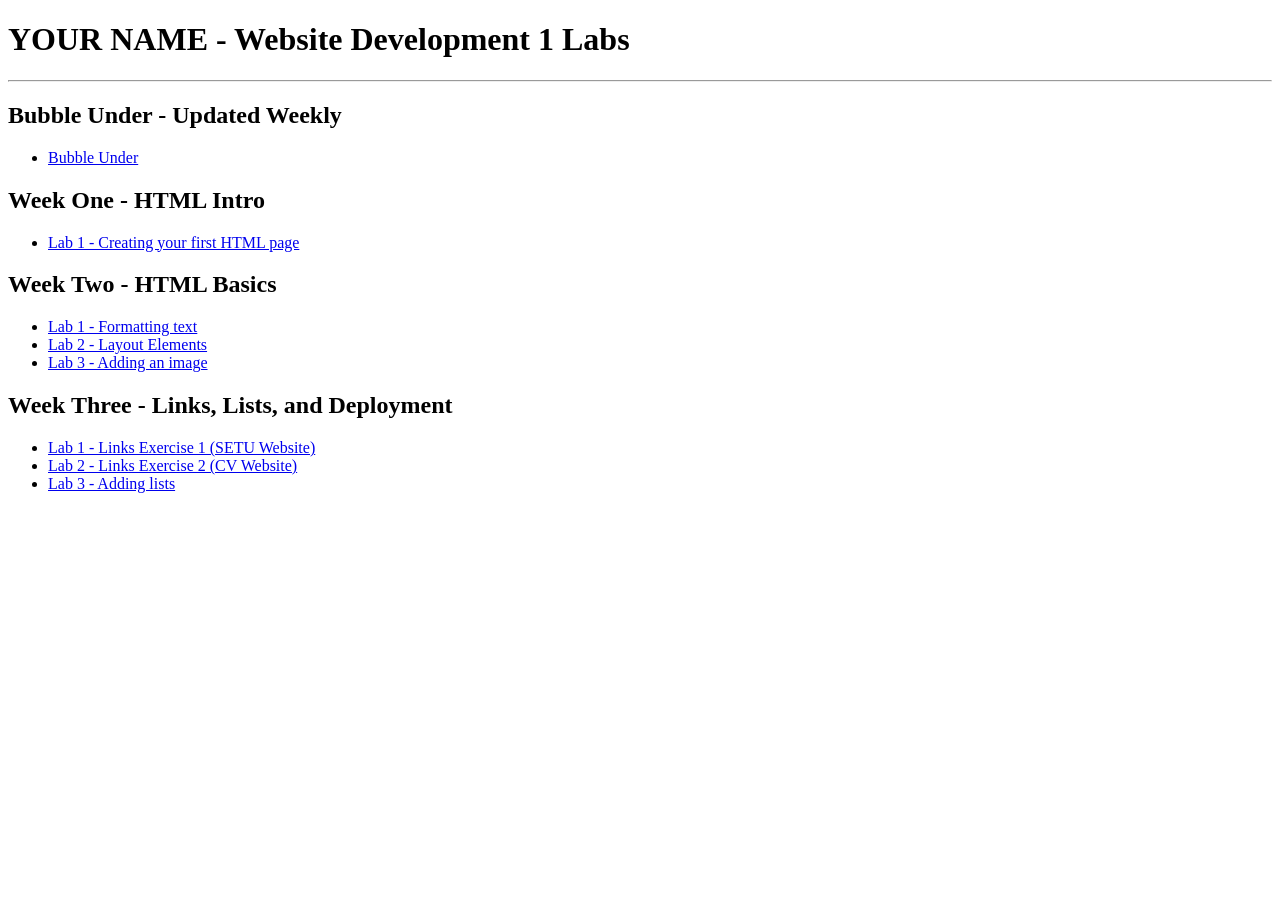
<file: index.html>
<!DOCTYPE html>
<html lang="en">

<head>
    <meta charset="UTF-8">
    <title>YOUR NAME - Website Development 1 Labs</title>
</head>

<body>
    <h1>YOUR NAME - Website Development 1 Labs</h1>

    <hr>

    <h2> Bubble Under - Updated Weekly</h2>
    <ul>
        <li>
            <a href="BubbleUnder/index.html" target = "_blank">Bubble Under</a>
        </li>
    </ul>

</body>

</html>
    <h2> Week One - HTML Intro</h2>
    <ul>
        <li>
            <a href="week01/index.html" target = "_blank">Lab 1 - Creating your first HTML page</a>
        </li>
    </ul>
        <h2> Week Two - HTML Basics</h2>
    <ul>
        <li>
            <a href="week02/lab01/index.html" target = "_blank">Lab 1 - Formatting text</a>
        </li>
        <li>
            <a href="week02/lab02/index.html" target = "_blank">Lab 2 - Layout Elements</a>
        </li>
        <li>
            <a href="week02/lab03/index.html" target = "_blank">Lab 3 - Adding an image</a>
        </li>
    </ul>
    <h2> Week Three - Links, Lists, and Deployment</h2>
    <ul>
        <li>
            <a href="week03/lab01/index.html" target = "_blank">Lab 1 - Links Exercise 1 (SETU Website)</a>
        </li>
        <li>
            <a href="week03/lab02/index.html" target = "_blank">Lab 2 - Links Exercise 2 (CV Website)</a>
        </li>
        <li>
            <a href="week03/lab03/index.html" target = "_blank">Lab 3 - Adding lists</a>
        </li>

    </ul>
</file>
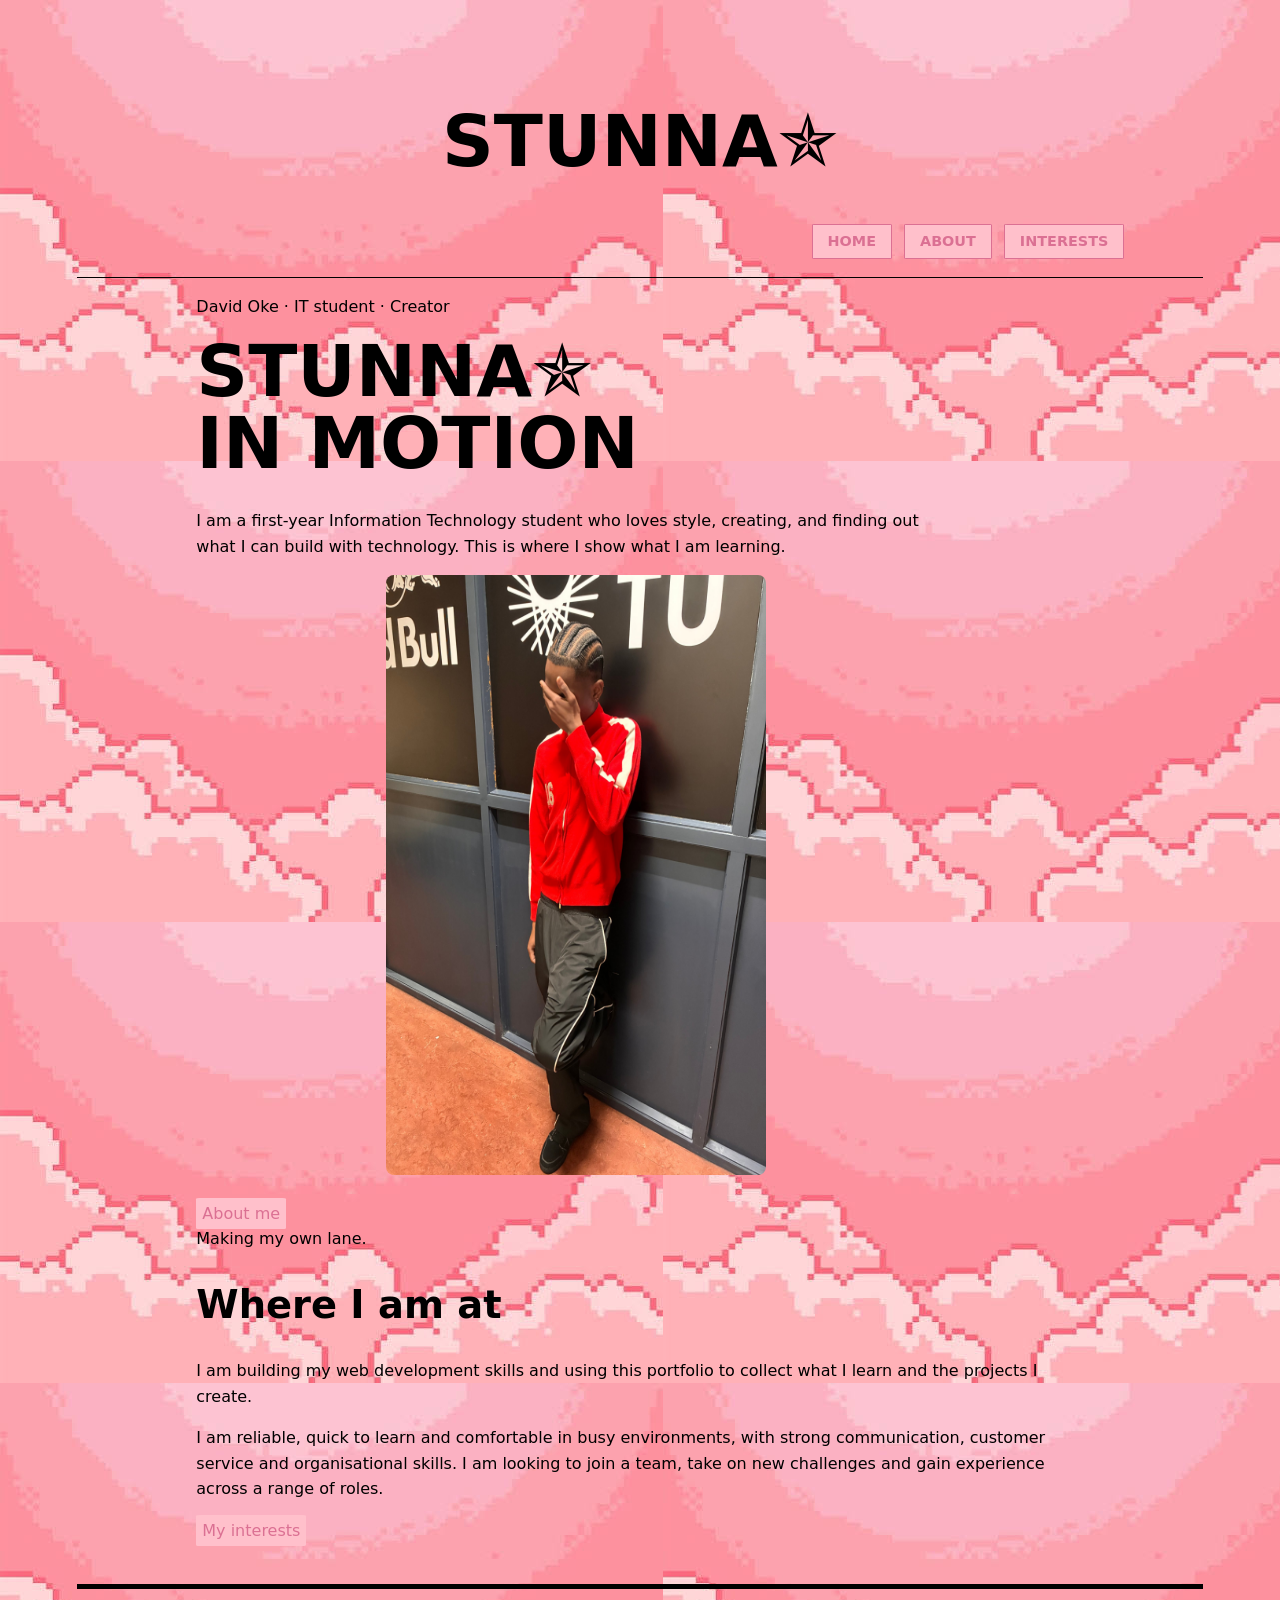
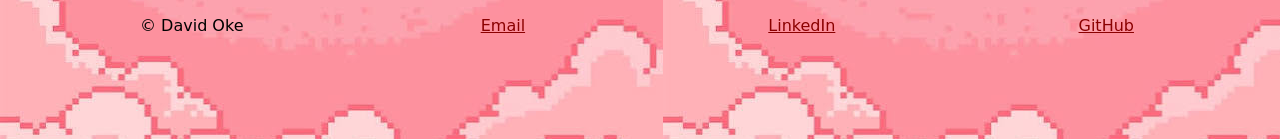
<file: assignment01/index.html>
<!DOCTYPE html>
<html lang="en">
<head>
<meta charset="UTF-8">
<meta name="viewport" content="width=device-width, initial-scale=1.0">
<title>STUNNA✯</title>
<link rel="stylesheet" href="stylesheet.css">
</head>

<body class="home">
<header>
     <h1>STUNNA✯</h1>
</header>
       <nav>
        <a href="index.html">HOME</a>
        <a href="about.html">ABOUT</a>
        <a href="interests.html">INTERESTS</a>
        </nav>
    
<main>
<section id="intro">
<p class="info">David Oke · IT student · Creator</p>
<h1>STUNNA✯<br>IN MOTION</h1>
<p>I am a first-year Information Technology student who loves style, creating, and finding out what I can build with technology. This is where I show what I am learning.</p>
<img alt="David Oke" src="img1_0.jpeg" width="450" height="600" class="ore"><br>
<a class="button" href="about.html">About me</a>
</section>


<div class="band"><div class="wrap">
    <p>Making my own lane.</p></div></div>
<section class="wrap">
<h2>Where I am at</h2>
<p>I am building my web development skills and using this portfolio to collect what I learn and the projects I create.</p>
<p>I am reliable, quick to learn and comfortable in busy environments, with strong communication, customer service and organisational skills. I am looking to join a team, take on new challenges and gain experience across a range of roles.</p>
<a class="button" href="interests.html">My interests</a>
</section>
</main>


<footer>
    <div class="wrap">
      <span>© David Oke</span>
    <a href="mailto:20117622@setu.ie">Email</a>
<a href="https://linkedin.com/in/davidoke7" target="_blank" rel="noopener">LinkedIn</a>
<a href="https://github.com/Davidoke14" target="_blank" rel="noopener">GitHub</a>
    </div>
</footer>

</body>
</html>
</file>
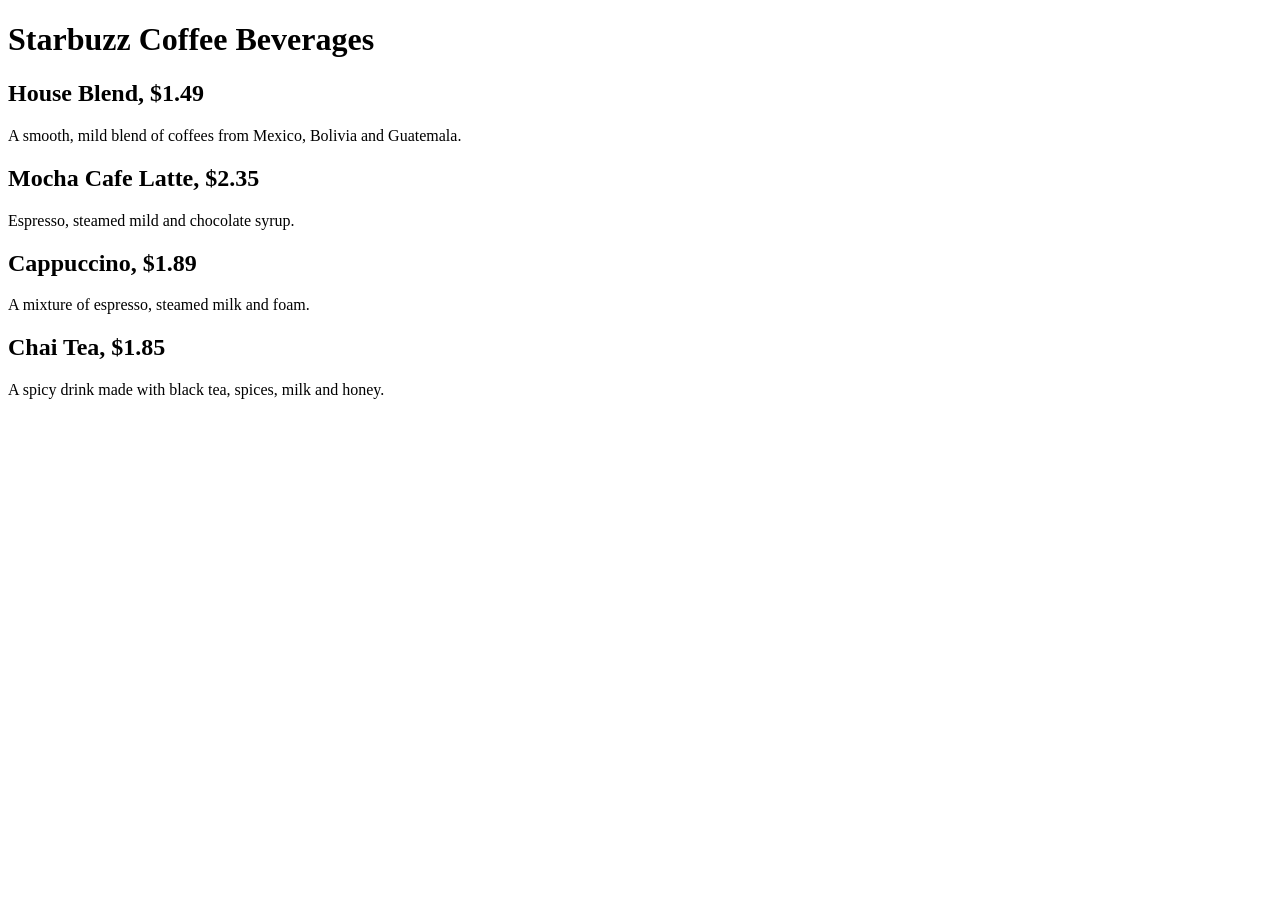
<file: week01/index.html>
<!DOCTYPE html>
<html>
    <head>
        <title>Starbuzz COFFEE</title>
    </head>
  
<BODY>
<h1>Starbuzz Coffee Beverages</h1>

<h2>House Blend, $1.49</h2>
<p>A smooth, mild blend of coffees from Mexico, Bolivia and Guatemala.</p>

<h2>Mocha Cafe Latte, $2.35</h2>
<p>Espresso, steamed mild and chocolate syrup.</p>

<h2>Cappuccino, $1.89</h2>
<p>A mixture of espresso, steamed milk and foam.</p>

<h2>Chai Tea, $1.85</h2>
<p>A spicy drink made with black tea, spices, milk and honey.</p>
</file>
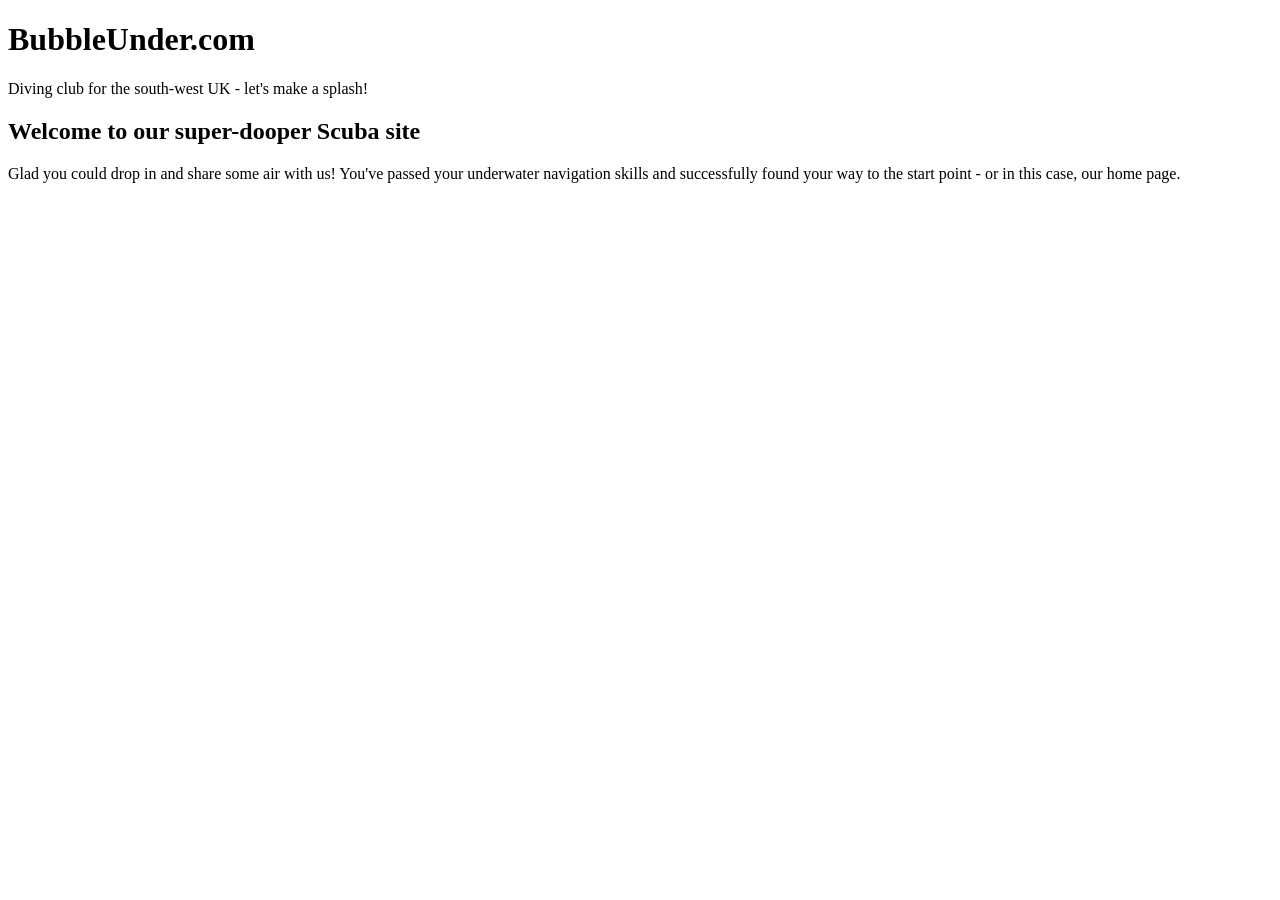
<file: BubbleUnder/BubbleUnder/index.html>
<!DOCTYPE html>
<html lang="en">
<head>
  <meta charset="UTF-8">
  <title>Bubble Under - The diving club for the south-west UK</title>
</head>

<body>

<h1>BubbleUnder.com</h1>
<p>Diving club for the south-west UK - let's make a splash!
</p>
<h2>Welcome to our super-dooper Scuba site</h2>
<p>Glad you could drop in and share some air with us! You've passed
your underwater navigation skills and successfully found your way to
the start point - or in this case, our home page.</p>

</body>
</html>
</file>
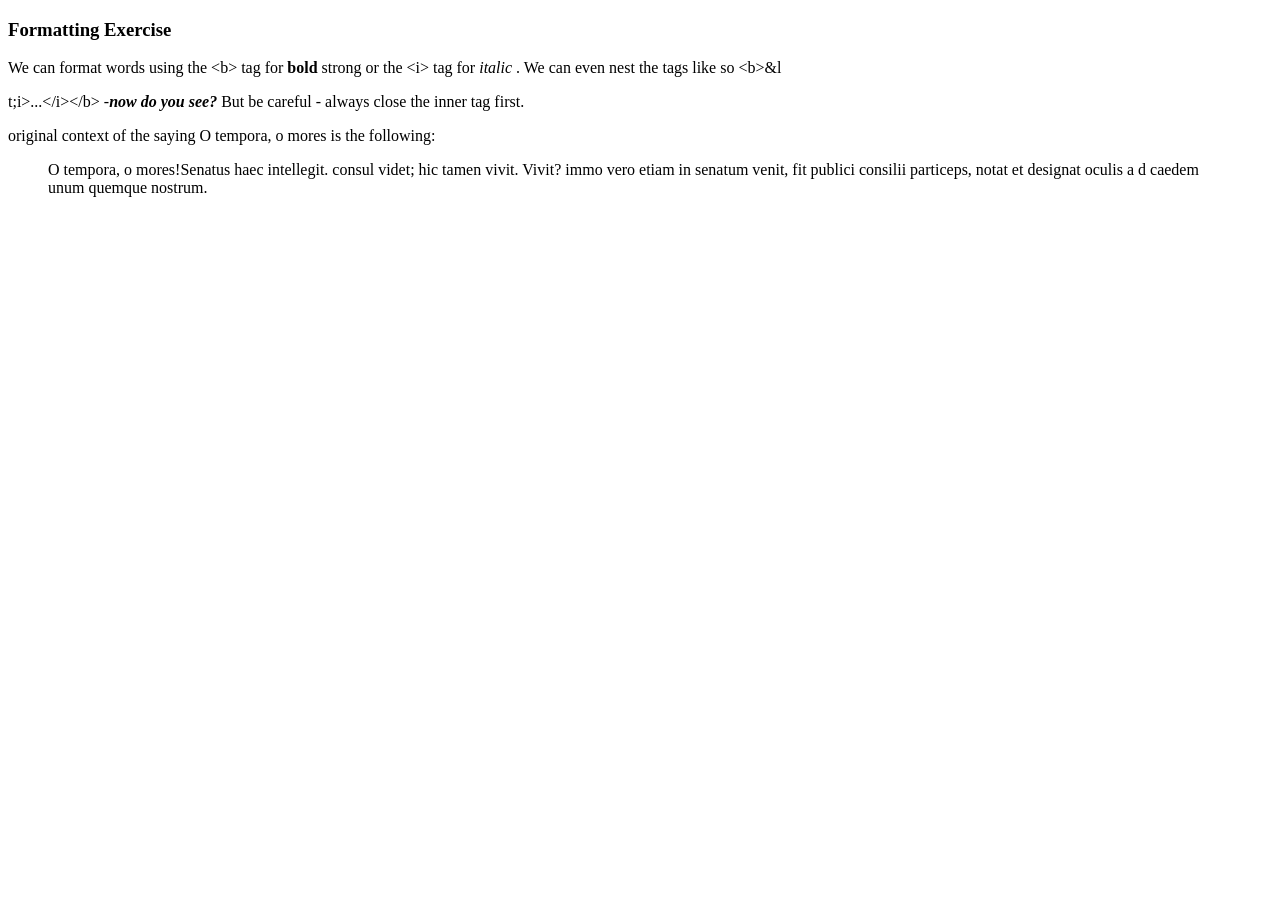
<file: week02/lab01/index.html>
<!DOCTYPE html>
<html lang="en">
  <head>
    <meta charset="UTF-8">
    <title>Exercise One - Formatting Text</title>
  </head>
  <body>
  
    <h3>Formatting Exercise</h3>

    <p>We can format words using the &lt;b&gt; tag for <strong> bold </strong>strong or the &lt;i&gt; tag for <em> italic </em>. We can even nest the tags like so &lt;b&gt;&l</p>t;i&gt;...&lt;/i&gt;&lt;/b&gt;
     -<strong><em>now do you see?</strong> </em>But be careful - always close the inner tag first.</p>

    <p>original context of the saying O tempora, o mores is the following:</strong></p>

   <blockquote> O tempora, o mores!Senatus haec intellegit. consul videt; hic tamen vivit. Vivit? immo vero etiam in senatum venit, fit publici consilii particeps, notat et designat oculis a
    d caedem unum quemque nostrum.</blockquoote>
    
  </body>
</html>
</file>
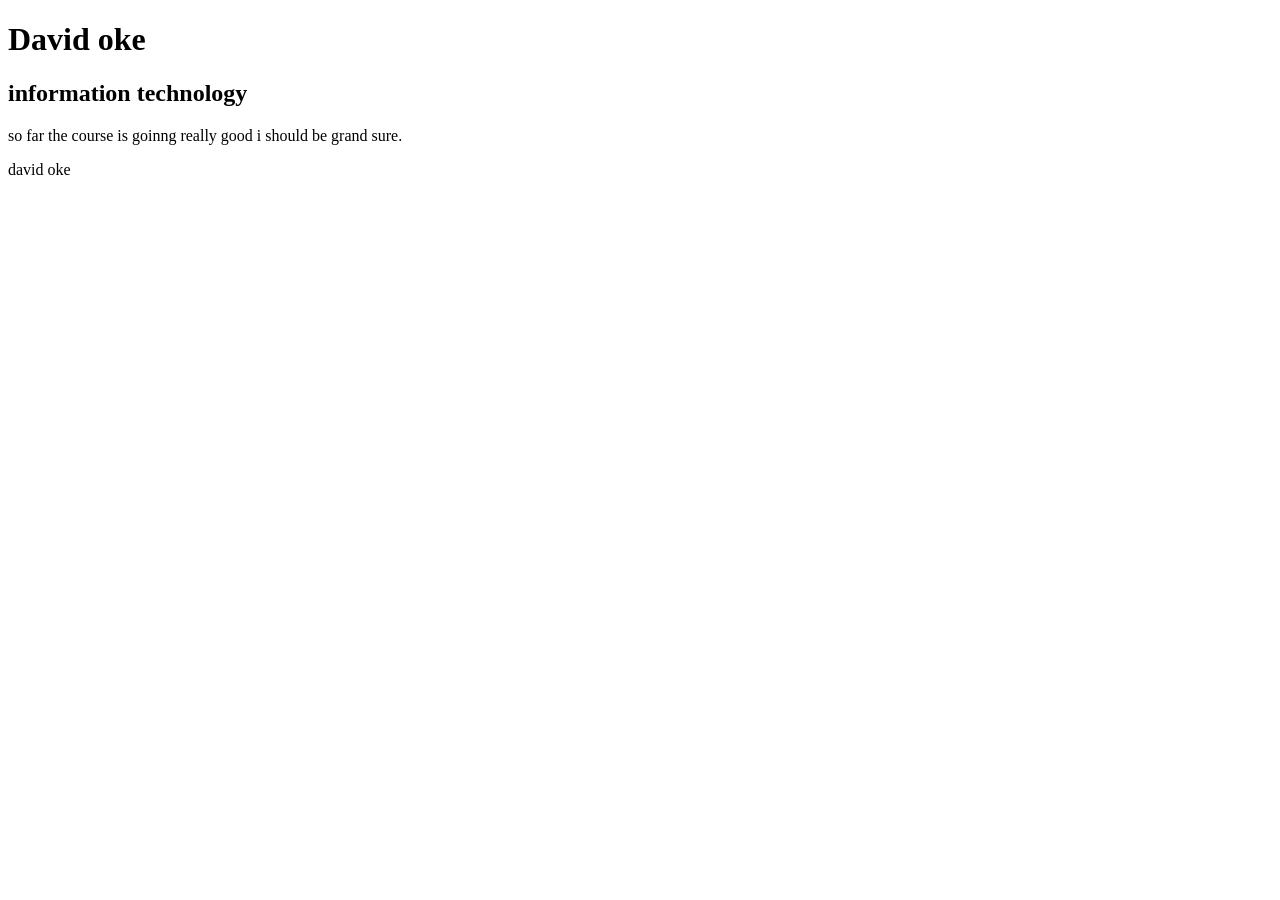
<file: week02/lab02/index.html>
<!DOCTYPE html>
<html lang="en">
<head>
  <meta charset="UTF-8">
  <title>Exercise Two - Layout</title>
</head>
<body>
     <h1>David oke</h1>
     <h2>information technology</h2>
     <p> so far the course is goinng really good i should be grand sure.</p>
     <p> david oke </p>
     
</body>
</html>
</file>
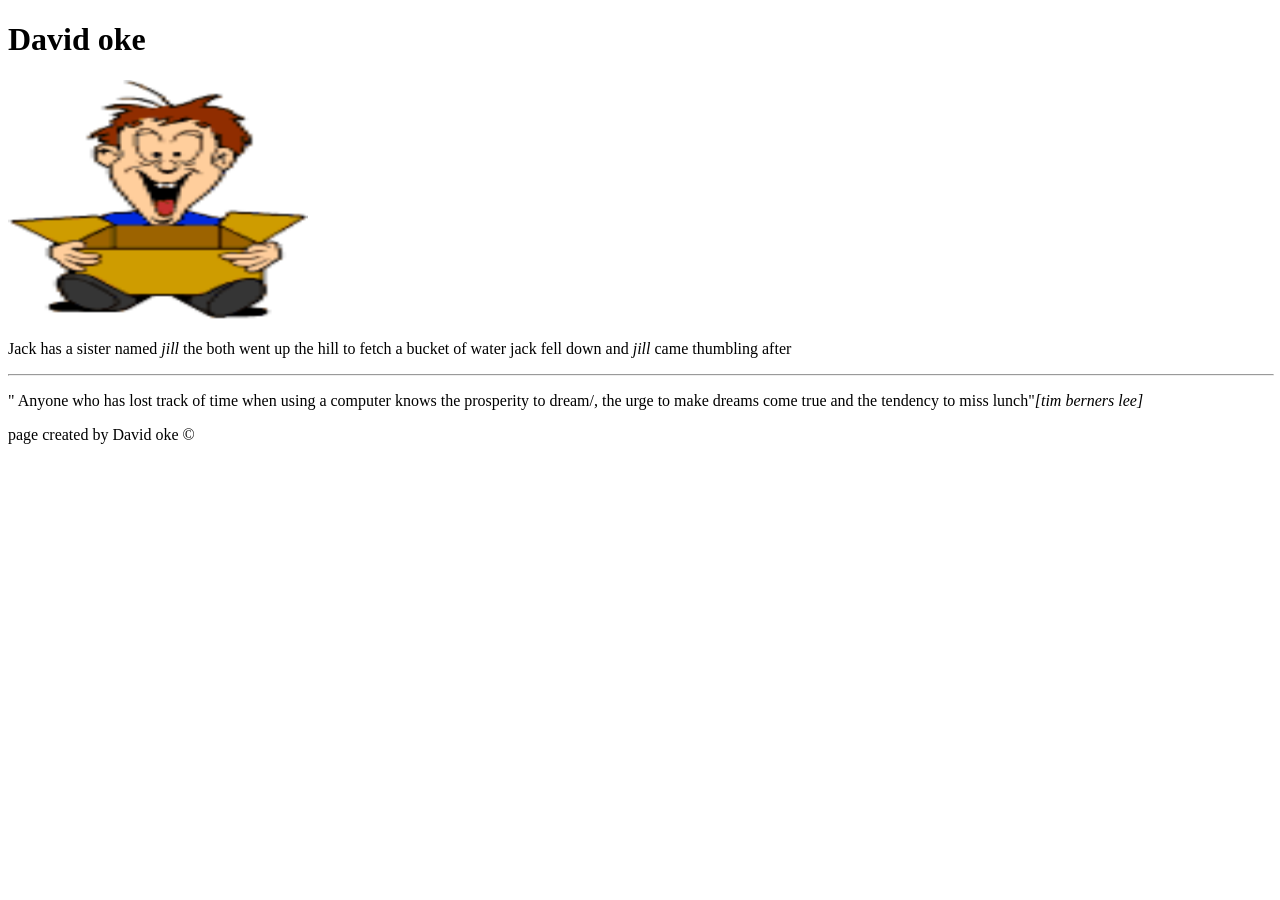
<file: week02/lab03/index.html>
<!DOCTYPE html>
<html lang="en">
<head>
  <meta charset="UTF-8">
  <title>Exercise Three - Image</title>
</head>
<body>
    <h1>David oke</h1>
    <img src=" IMAGES/jack.gif" alt="jacks image" width="300" height="240"> 
    <P> Jack has a sister named <em> jill </em> the both went up the hill to fetch a bucket of water jack fell down and <em>jill</em> came thumbling after</P>


    <hr width="100%" size="2">

    <p>" Anyone who has lost track of time when using a computer knows the prosperity to dream/, the urge to make dreams come true and the tendency to miss lunch"<em>[tim berners lee]</em></p>
    <p>page created by David oke &copy;</p> 




</body>
</html>
</file>
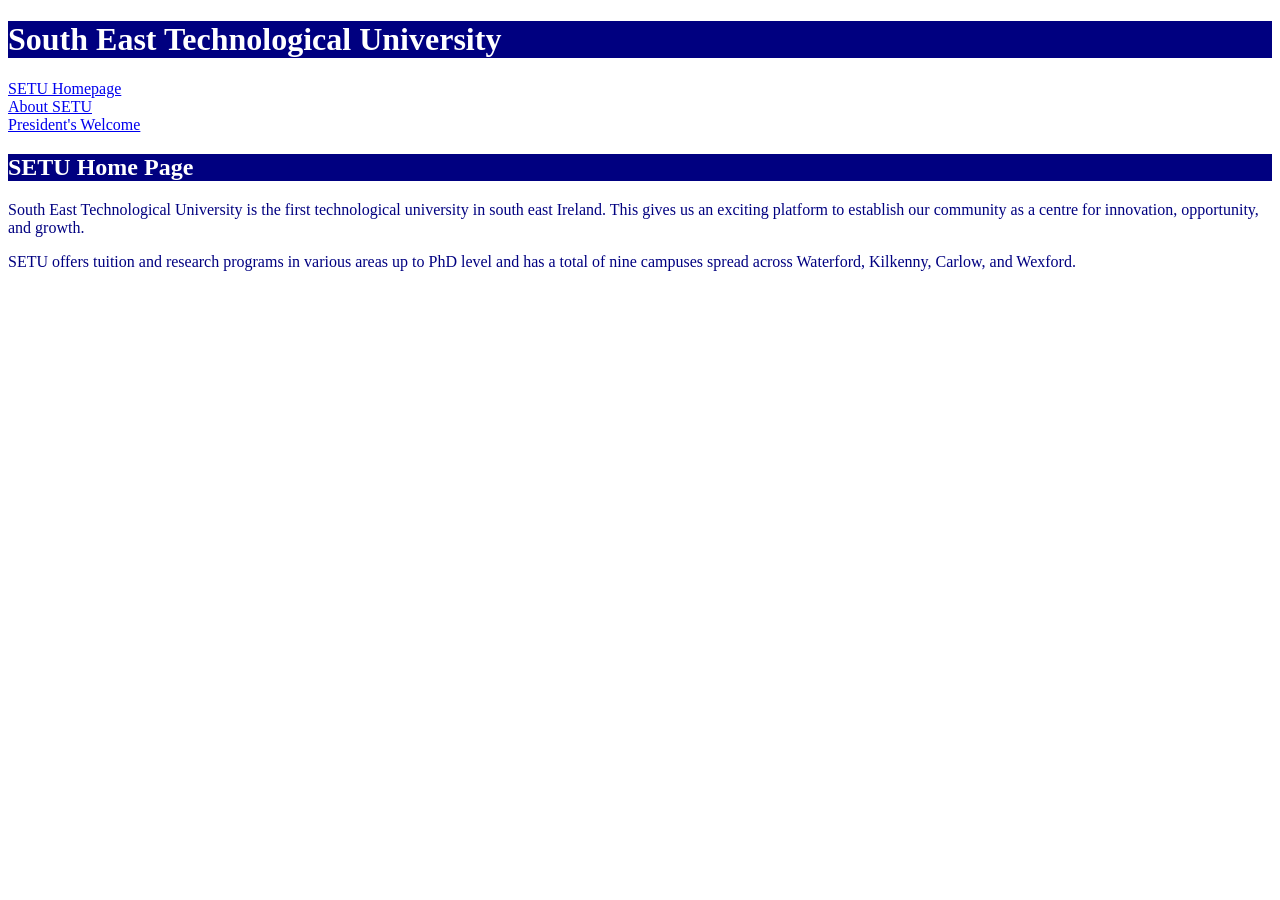
<file: week04/lab01/index.html>
<!DOCTYPE html>
<html lang="en">

<head>
   <meta charset="UTF-8">
   <title>SETU Home Page</title>
</head>
<link rel="stylesheet" href = "css/style.css">


<body>
   <header>
      <h1>South East Technological University</h1>
   </header>

   <nav>
      <a href="index.html">SETU Homepage</a> <br>
      <a href="aboutus.html">About SETU</a> <br>
      <a href="president.html">President's Welcome</a>
   </nav>
   
   <main>

      <h2>SETU Home Page</h2>

      <p>
         South East Technological University is the first technological university in south east Ireland. This gives us
         an exciting platform to establish our community as a centre for innovation, opportunity, and growth.
      </p>

      <p>
         SETU offers tuition and research programs in various areas up to PhD level and has a total of nine campuses
         spread across Waterford, Kilkenny, Carlow, and Wexford.
      </p>

   </main>

</body>

</html>
</file>
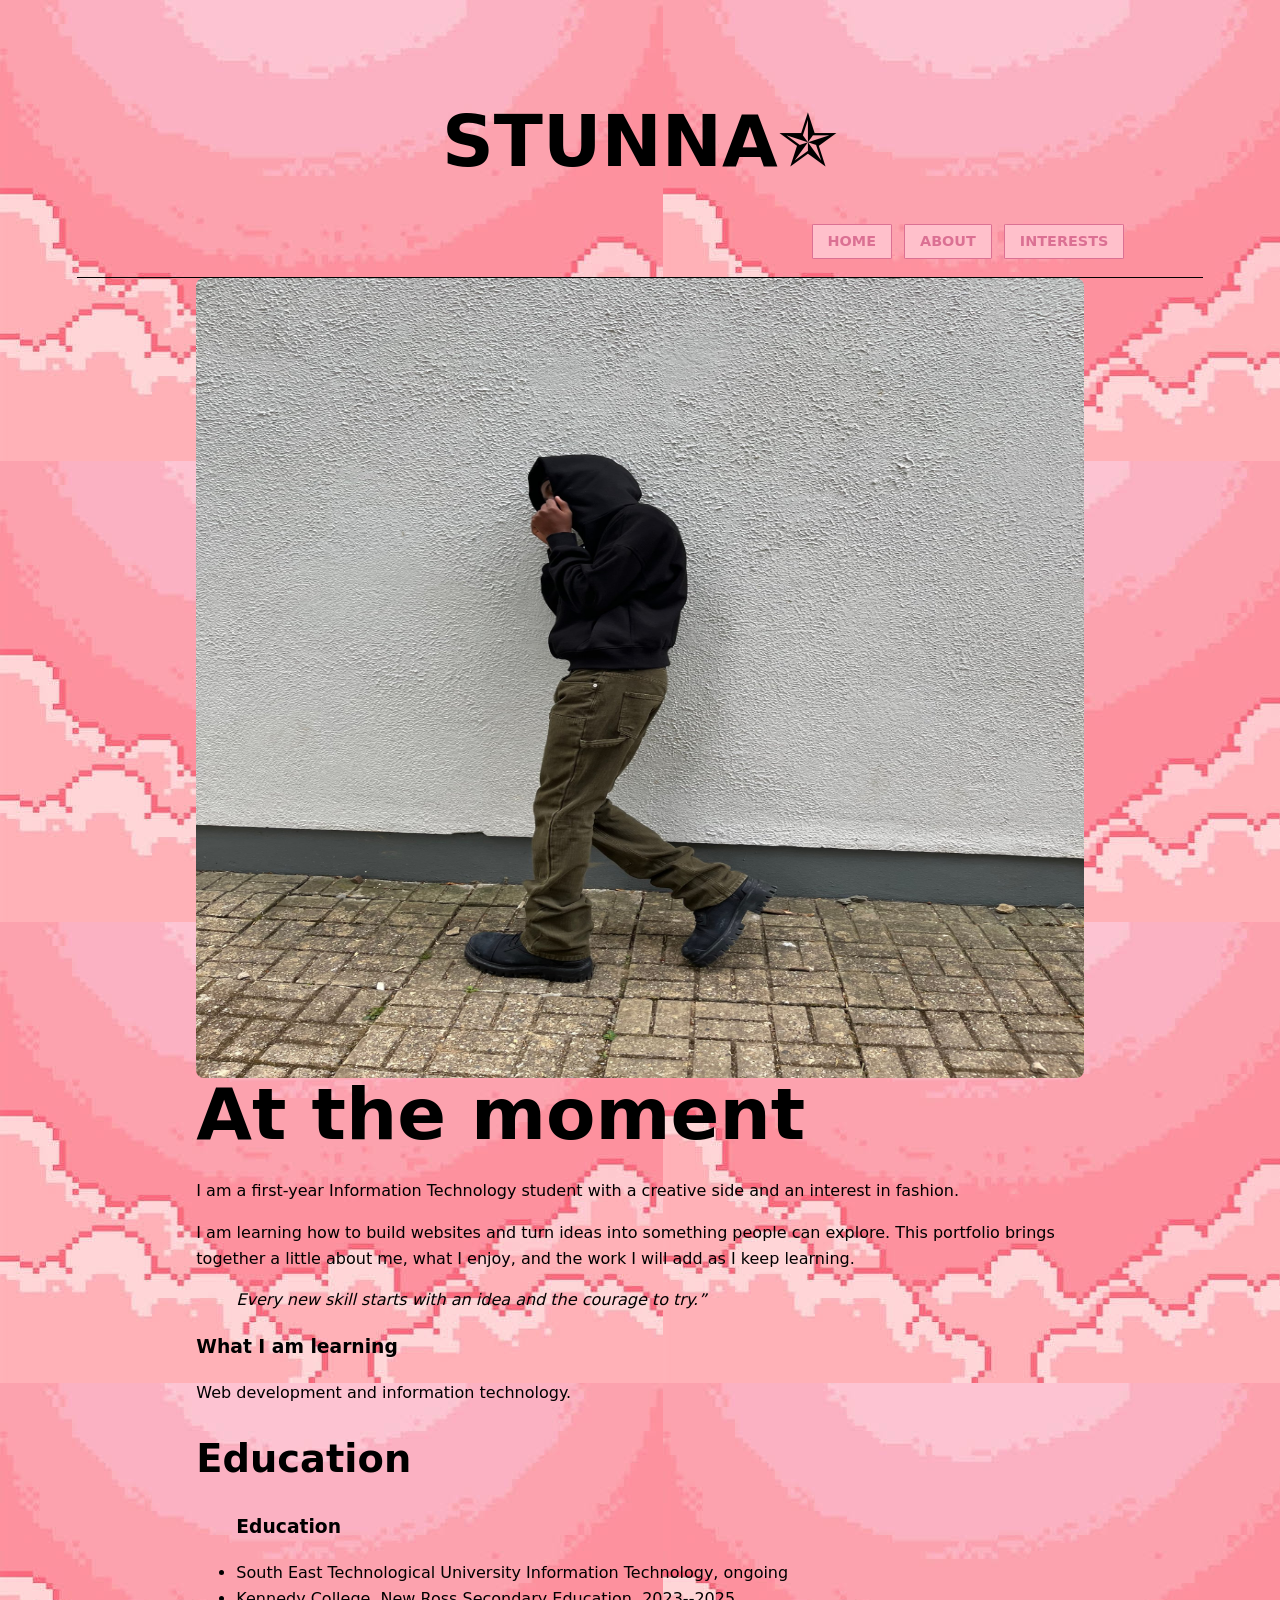
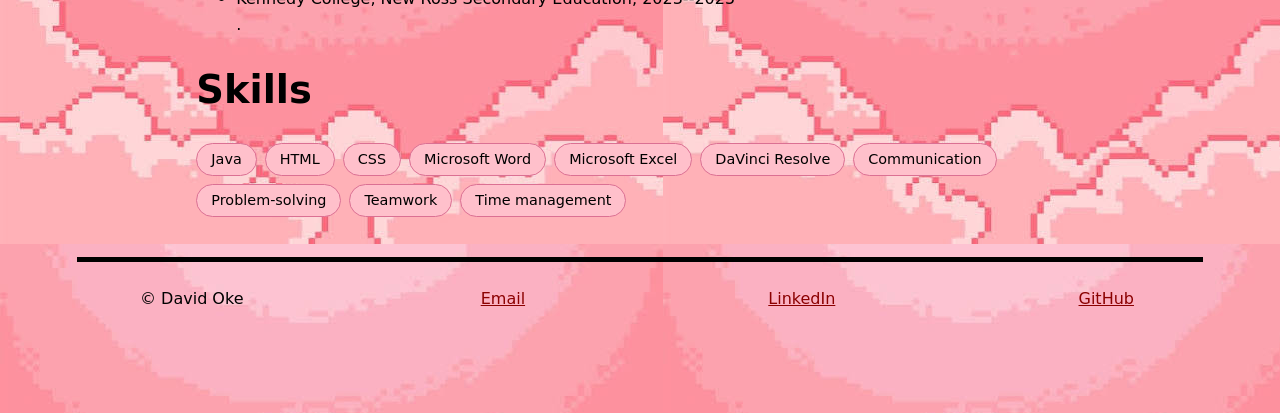
<file: assignment01/about.html>
<!DOCTYPE html>
<html lang="en">
<head>
<meta charset="UTF-8">
<meta name="viewport" content="width=device-width, initial-scale=1.0">
<title>About | STUNNA✯</title>
<link rel="stylesheet" href="stylesheet.css">
</head>


<body>
<header>
     <h1>STUNNA✯</h1>
</header>
       <nav>
        <a href="index.html">HOME</a>
        <a href="about.html">ABOUT</a>
        <a href="interests.html">INTERESTS</a>
        </nav>
    


<main>
 <section class="stunnadrip">
  <img alt="David Oke" class="photo" src="img1.jpeg" width="500" height="667">
    <div>
     <h1>At the moment</h1>
      <p>I am a first-year Information Technology student with a creative side and an interest in fashion.</p>
      <p>I am learning how to build websites and turn ideas into something people can explore. This portfolio brings together a little about me, what I enjoy, and the work I will add as I keep learning.</p>
      <blockquote>Every new skill starts with an idea and the courage to try.”</blockquote>
      <h3>What I am learning</h3>
      <p>Web development and information technology.</p>
    <section class="stunnaclose"> 
      <div>
      <h2>Education</h2>
       <ul class="timeline">
          <h3>Education</h3>
             <li>South East Technological University Information Technology, ongoing</li>
             <li>Kennedy College, New Ross Secondary Education, 2023--2025</li>. 
       </ul>
</div>


<div> 
 <h2>Skills</h2>
    <ul class="star">
       <li>Java</li>
    <li>HTML</li><li>CSS</li><li>Microsoft Word</li><li>Microsoft Excel</li><li>DaVinci Resolve</li><li>Communication</li>    <li>Problem-solving</li><li>Teamwork</li><li>Time management</li></ul>
  </div>
  </section>
    </div>
 </section>
</main>

<footer>
    <div class="wrap">
<span>© David Oke</span>
<a href="mailto:20117622@setu.ie">Email</a>
<a href="https://linkedin.com/in/davidoke7" target="_blank" rel="noopener">LinkedIn</a>
<a href="https://github.com/Davidoke14" target="_blank" rel="noopener">GitHub</a>
    </div>
</footer>


</body>
</html>
</file>
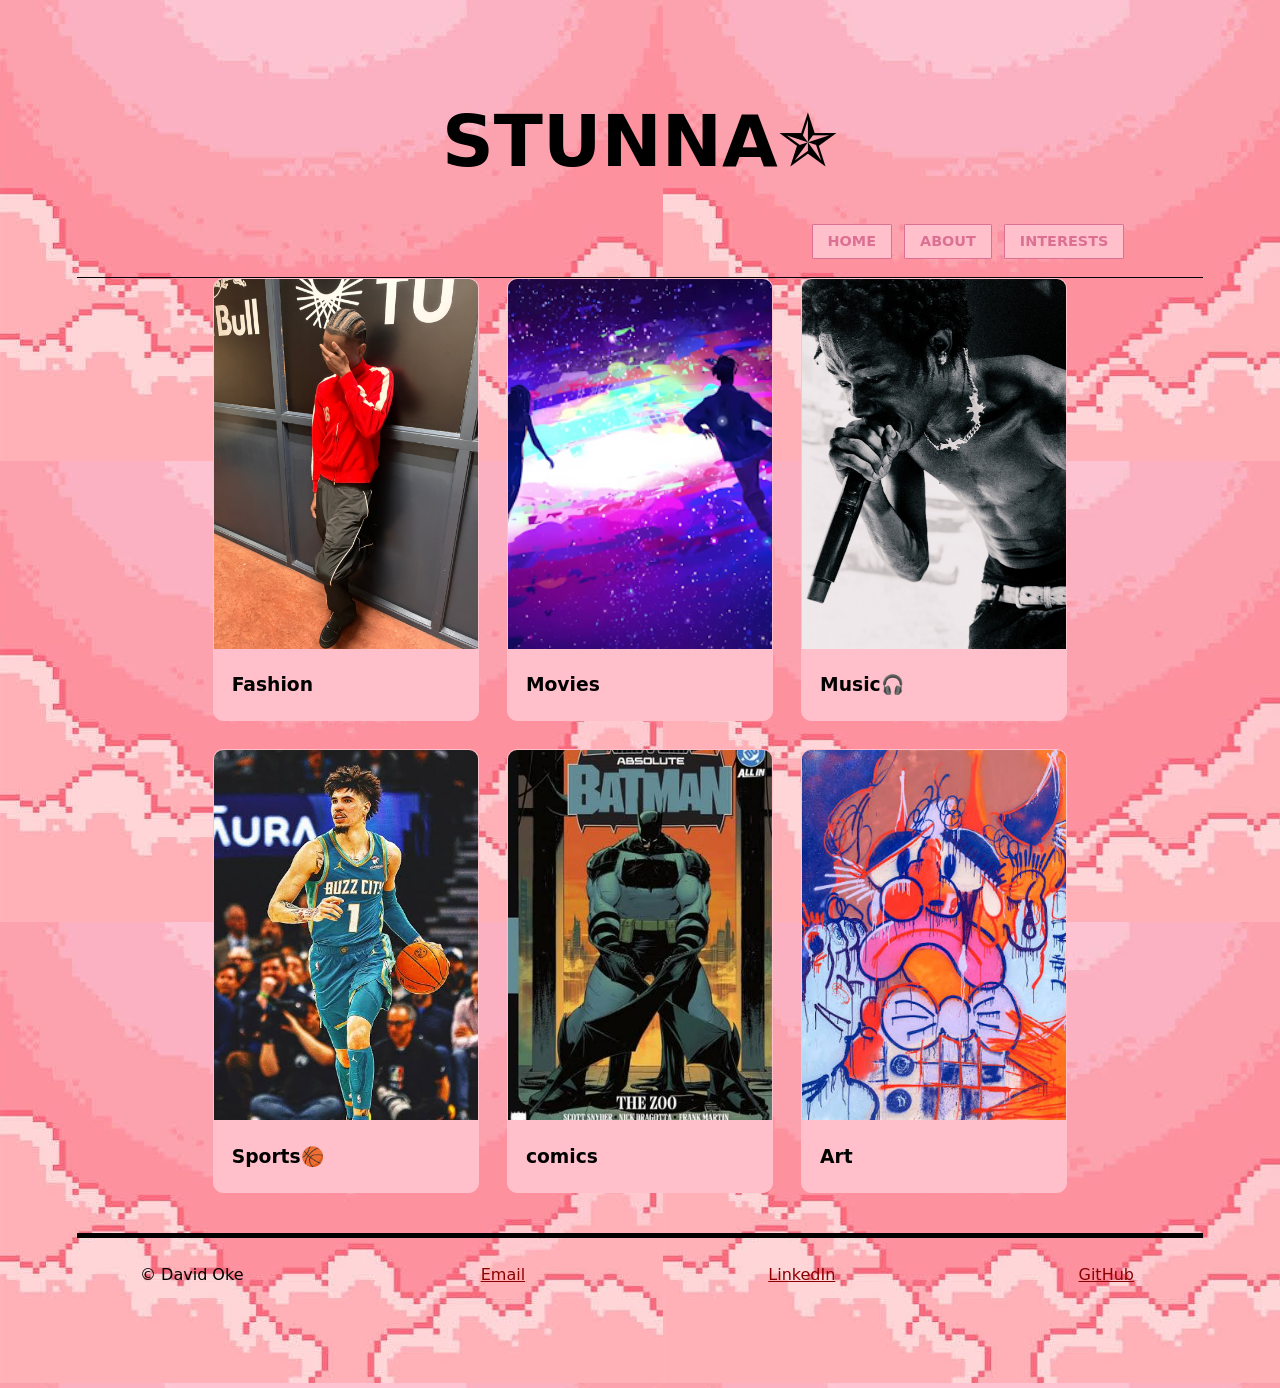
<file: assignment01/interests.html>
<!DOCTYPE html>
<html lang="en">
<head>
<meta charset="UTF-8">
<meta name="viewport" content="width=device-width, initial-scale=1.0">
<title>Interests | STUNNA✯</title>
<link rel="stylesheet" href="stylesheet.css">
</head>


<body>
<header>
     <h1>STUNNA✯</h1>
</header>
       <nav>
        <a href="index.html">HOME</a>
        <a href="about.html">ABOUT</a>
        <a href="interests.html">INTERESTS</a>
        </nav>
    
<main>
<div class="cards">
  <article class="card">
    <img alt="Fashion style" src="img1_0.jpeg">
    <div><h3>Fashion</h3><p></p></div>
  </article>

  <article class="card">
    <img alt="Movies" src="movies.png">
    <div><h3>Movies</h3></div>
  </article>

  <article class="card">
    <img alt="Music" src="music.jpeg">
    <div><h3>Music🎧</h3></div>
  </article>

  <article class="card">
    <img alt="Sports" src="sports.jpeg">
    <div><h3>Sports🏀</h3></div>
    </article>
    
  <article class="card">
    <img alt="Comics" src="comic.jpeg">
    <div><h3>comics</h3></div>
  </article>

  <article class="card">
    <img alt="Art" src="slwan.jpeg">
    <div><h3>Art</h3></div>
  </article>
</div>
</main>

    <footer>
    <div class="wrap">
<span>© David Oke</span>
<a href="mailto:20117622@setu.ie">Email</a>
<a href="https://linkedin.com/in/davidoke7" target="_blank" rel="noopener">LinkedIn</a>
<a href="https://github.com/Davidoke14" target="_blank" rel="noopener">GitHub</a>
</div>
</footer>

</body>
</html>
</file>
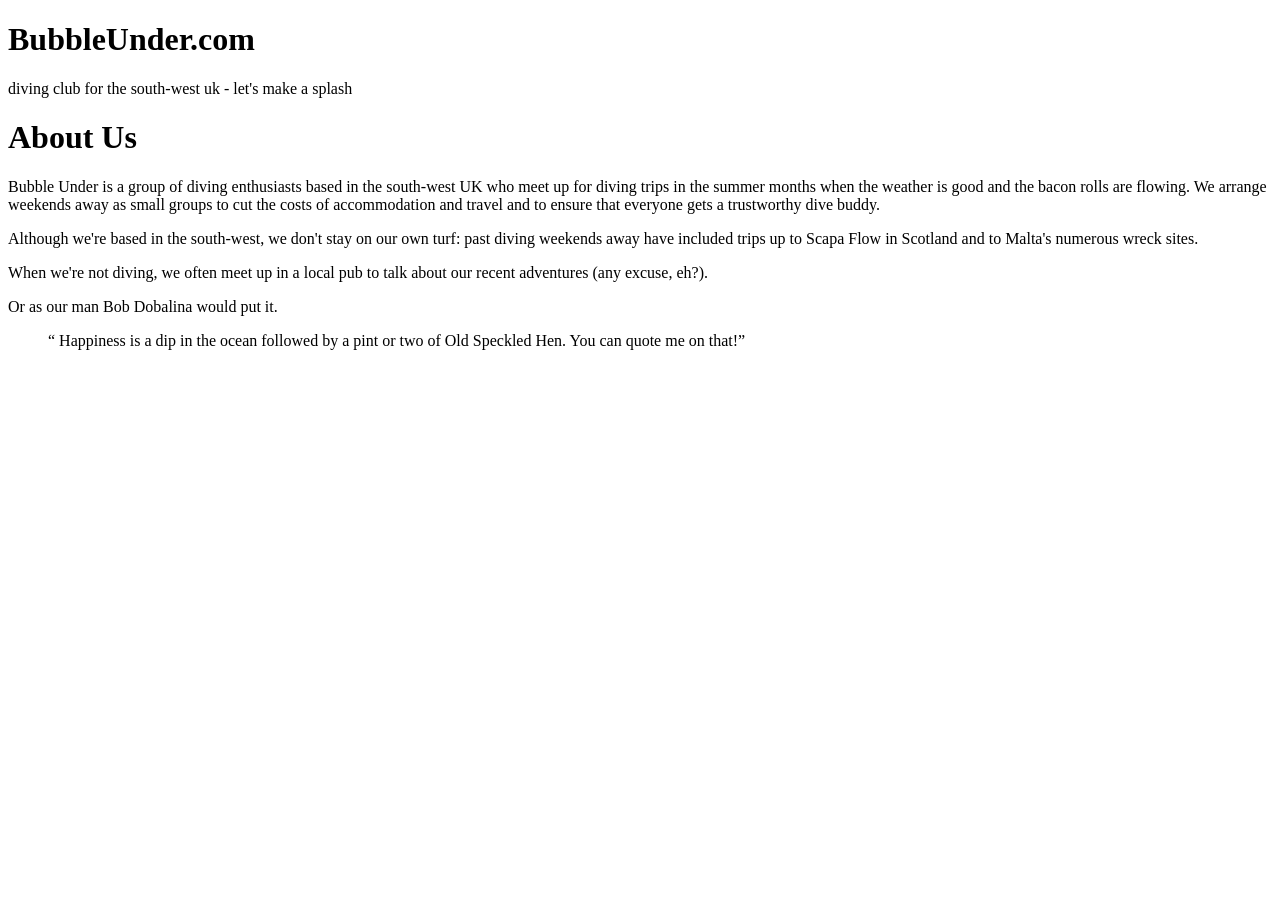
<file: BubbleUnder/BubbleUnder/about.html>
<!DOCTYPE html>
<html lang="en">
<head>
  <meta charset="UTF-8">
  <title>Bubble Under - The diving club for the south-west UK</title>
</head>

<body>

<h1>BubbleUnder.com</h1>
<P> diving club for the south-west uk  - let's make a splash</P>

<h1>About Us</h1>
<p>Bubble Under is a group of diving enthusiasts based in the
        south-west UK who meet up for diving trips in the summer
        months when the weather is good and the bacon rolls are
        flowing. We arrange weekends away as small groups to cut
        the costs of accommodation and travel and to ensure that
        everyone gets a trustworthy dive buddy.</p>
<p>Although we're based in the south-west, we don't stay on
        our own turf: past diving weekends away have included
        trips up to Scapa Flow in Scotland and to Malta's numerous
        wreck sites.</p>
When we're not diving, we often meet up in a local pub to
    talk about our recent adventures (any excuse, eh?).
<p>Or as our man Bob Dobalina would put it.</p>
<blockquote><q>
Happiness is a dip in the ocean followed by a pint or
two of Old Speckled Hen. You can quote me on that!</q></blockquote>
<main>

</body>
</html>
</file>
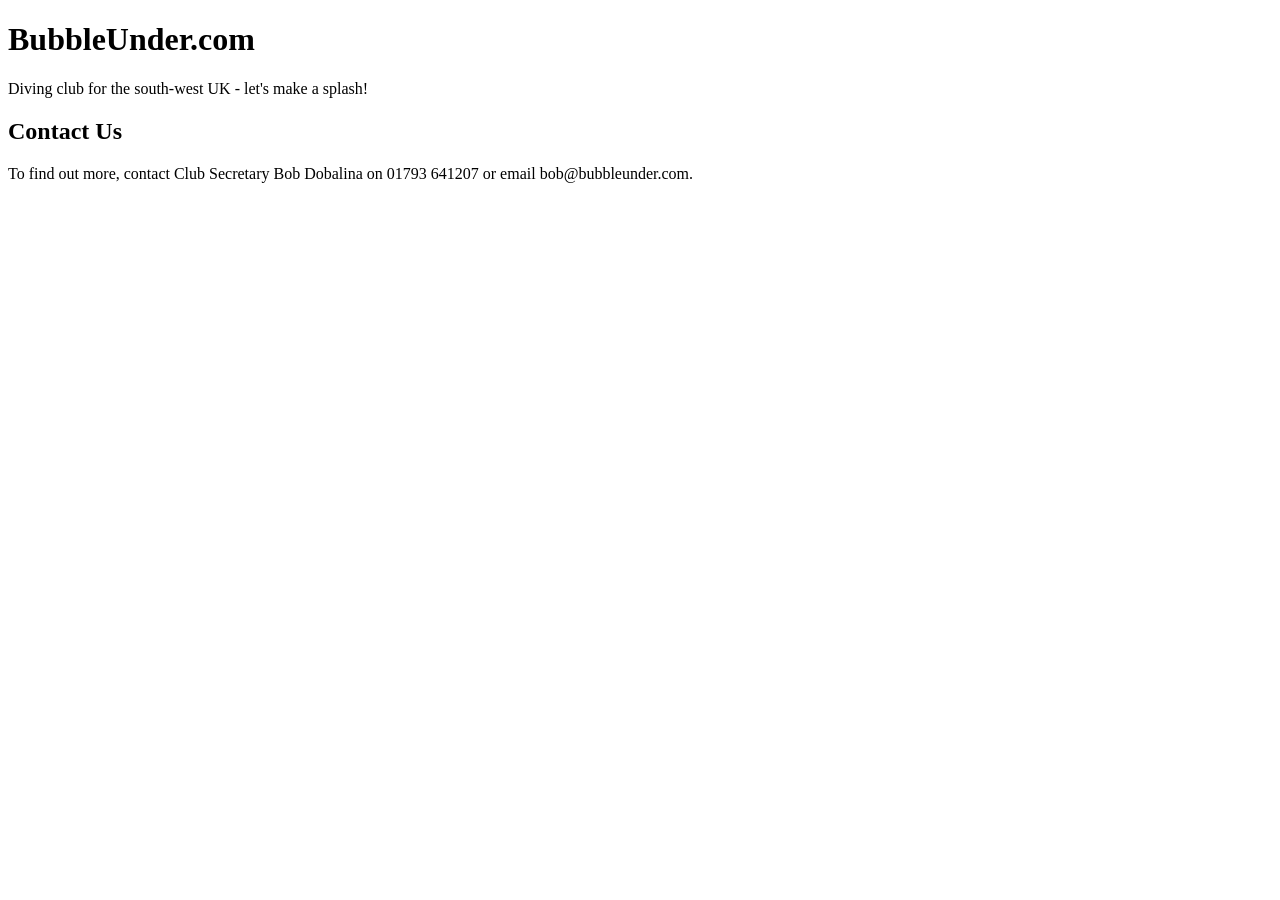
<file: BubbleUnder/BubbleUnder/contact.html>
<!DOCTYPE html>
<html lang="en">
<head>
  <meta charset="UTF-8">
  <title>Bubble Under - The diving club for the south-west UK</title>
</head>

<body>

<h1>BubbleUnder.com</h1>
<p>Diving club for the south-west UK - let's make a splash!</p>

<h2>Contact Us</h2>
To find out more, contact Club Secretary Bob Dobalina on 01793 641207 or email bob@bubbleunder.com.

</body>
</html>
</file>
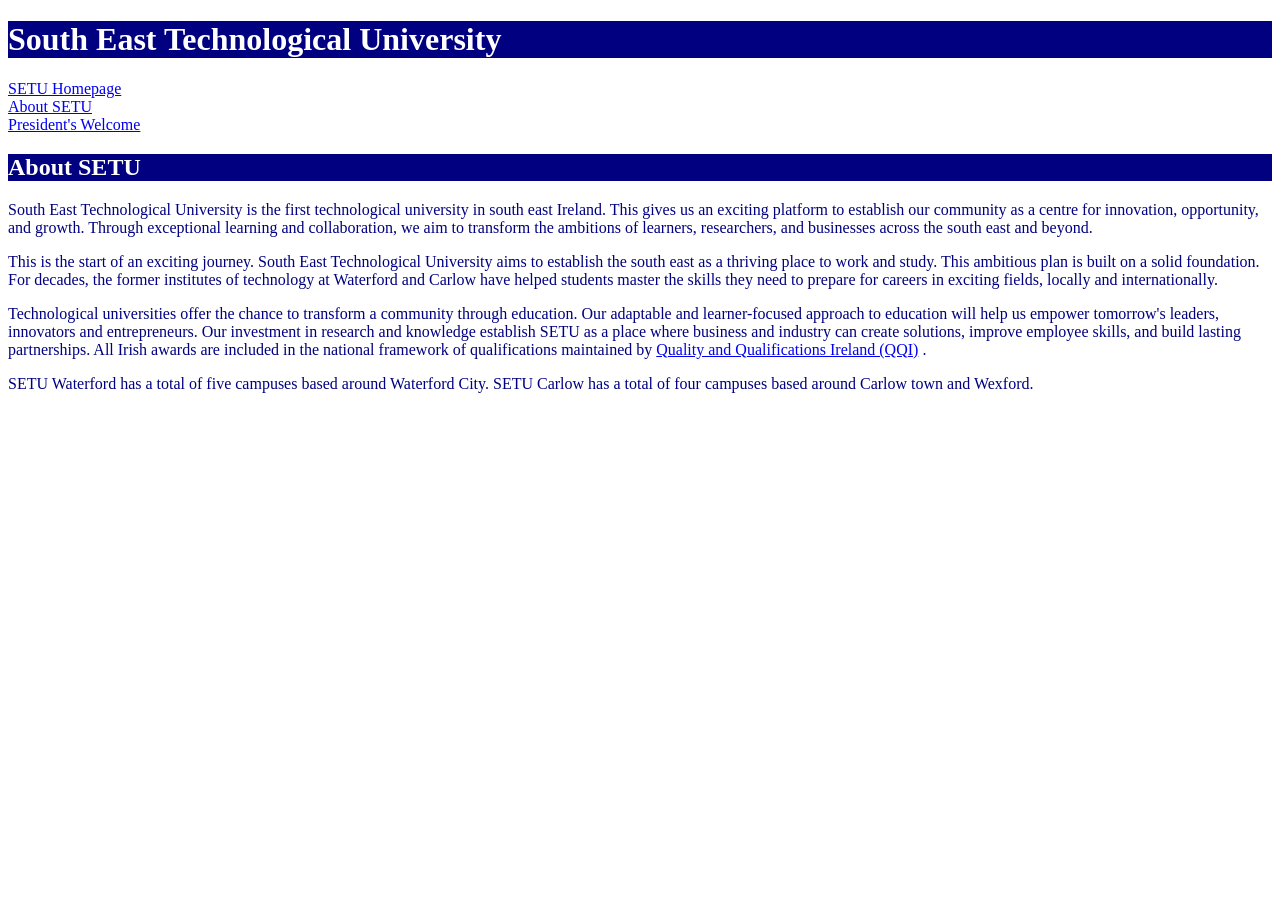
<file: week04/lab01/aboutus.html>
<!DOCTYPE html>
<html lang="en">

<head>
    <meta charset="UTF-8">
    <title>About SETU</title>
</head>
<link rel="stylesheet" href = "css/style.css">


<body>
    <header>
        <h1>South East Technological University</h1>
    </header>

    <nav>
        <a href="index.html">SETU Homepage</a> <br>
        <a href="aboutus.html">About SETU</a> <br>
        <a href="president.html">President's Welcome</a>
    </nav>
    
    <main>
        <h2>About SETU</h2>

        <p>
            South East Technological University is the first technological university in south east Ireland. This gives
            us an exciting platform to establish our community as a centre for innovation, opportunity, and growth.
            Through exceptional learning and collaboration, we aim to transform the ambitions of learners, researchers,
            and businesses across the south east and beyond.
        </p>
        <p>
            This is the start of an exciting journey. South East Technological University aims to establish the south
            east as a thriving place to work and study. This ambitious plan is built on a solid foundation. For decades,
            the former institutes of technology at Waterford and Carlow have helped students master the skills they need
            to prepare for careers in exciting fields, locally and internationally.
        </p>
        <p>
            Technological universities offer the chance to transform a community through education. Our adaptable and
            learner-focused approach to education will help us empower tomorrow's leaders, innovators and entrepreneurs.
            Our investment in research and knowledge establish SETU as a place where business and industry can create
            solutions, improve employee skills, and build lasting partnerships. All Irish awards are included in the
            national framework of qualifications maintained by <a href="http://www.qqi.ie" target="_blank">Quality and Qualifications Ireland (QQI)</a> .
        </p>
        <p>
            SETU Waterford has a total of five campuses based around Waterford City. SETU Carlow has a total of four
            campuses based around Carlow town and Wexford.
        </p>
    </main>

</body>

</html>
</file>
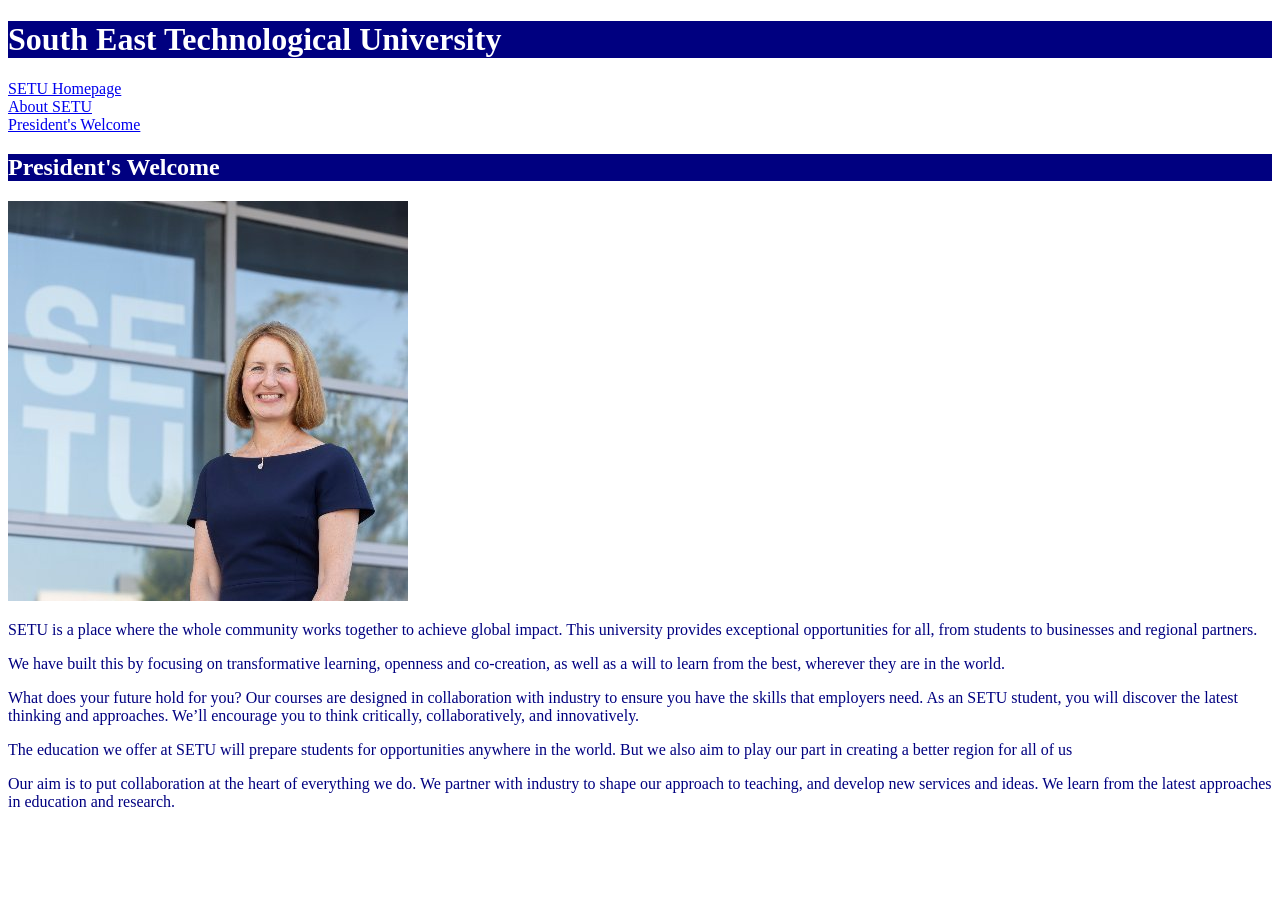
<file: week04/lab01/president.html>
<!DOCTYPE html>
<html lang="en">

<head>
    <meta charset="UTF-8">
    <title> President's Welcome</title>
</head>
<link rel="stylesheet" href = "css/style.css">


<body>
    <header>
        <h1>South East Technological University</h1>
    </header>

    <nav>
        <a href="index.html">SETU Homepage</a> <br>
        <a href="aboutus.html">About SETU</a> <br>
        <a href="president.html">President's Welcome</a>
    </nav>
    
    <main>
        <h2>President's Welcome</h2>

        <img src="images/president.jpg" alt="Photo of the SETU President">

        <p>
            SETU is a place where the whole community works together to achieve global impact. This university provides
            exceptional opportunities for all, from students to businesses and regional partners.
        </p>

        <p>
            We have built this by focusing on transformative learning, openness and co-creation, as well as a will to
            learn from the best, wherever they are in the world.
        </p>

        <p>
            What does your future hold for you? Our courses are designed in collaboration with industry to ensure you
            have the skills that employers need. As an SETU student, you will discover the latest thinking and
            approaches. We’ll encourage you to think critically, collaboratively, and innovatively.
        </p>

        <p>
            The education we offer at SETU will prepare students for opportunities anywhere in the world. But we also
            aim to play our part in creating a better region for all of us
        </p>

        <p>
            Our aim is to put collaboration at the heart of everything we do. We partner with industry to shape our
            approach to teaching, and develop new services and ideas. We learn from the latest approaches in education
            and research.
        </p>

    </main>

</body>

</html>
</file>
<file: assignment01/stylesheet.css>
* {
  box-sizing: border-box;
}

body{
  background-image: url(clouds.png);
    background-color: palevioletred;
    margin: 6%;
    font-family: system-ui, Arial, sans-serif;
    line-height: 1.6;

}


nav{
    display: flex;
    flex-wrap: wrap;
    justify-content: flex-end ;
    align-items: center;
    gap: 12px; 
    padding: 18px 7% ;
    margin: 0 auto;
    border-bottom: 1px solid black
    
}

nav a{
    text-decoration: none;
    border: 1px solid  palevioletred;
    padding: 5px 15px;
    background-color: pink;
    font-weight: 600;
    font-size: 0.9rem;
    color: palevioletred;
    border-radius: 3%;
}

nav a:hover,
nav a:focus-visible{
  background-color: brown;
  color: pink;
}


header{
   
    text-align: center;
    padding: 28px 0 0;

    
}

main{
    max-width: 1000px;
  margin: 0 auto;
  padding: 0 5%;
}

footer{
   border-top: 5px solid black;
  padding-top: 24px;
  padding-bottom: 24px;
  margin-top: 40px;
} 

footer .wrap{
  display: flex;
  flex-wrap: wrap;
  justify-content: space-between;
  gap: 12px;

}

footer a{
    margin-right: 6px;
    color:darkred;
}

footer a:hover,
footer a:focus-visible{
  color: palevioletred;
  text-decoration: underline;
}

blockquote{
  font-style: italic;
}

.band p {
  margin: 0;
}

.button{
    border: 1px solid  pink;
    padding: 5px;
    background-color:pink;
    border-radius: 5%;
    text-decoration: none;
    margin-top: 5%;
    color: palevioletred;

}

.ore{
    display: block;
    width: 50%;
    margin: 0 auto;
    border-radius: 8px;
}

.photo{
    display: block;
    width: 100%;
    height: 800px;
    margin: 0 auto;
    border-radius: 8px;
}
.wrap{
    max-width: 1000px;
    margin: 0 auto;
}

.star {
  display: flex;
  flex-wrap: wrap;
  gap: 8px;
  margin: 0;
  padding: 0;
  list-style: none;
}
 
.star li {
  background: pink;
  border: 1px solid palevioletred;
  padding: 4px 14px;
  border-radius: 99px;
  font-size: 0.9rem;
}

h1{
font-size: clamp(2.4rem, 7vw, 4.5rem);
  line-height: 1;
  margin: 0 0 0.4em;
   

}


h2{
   font-size: clamp(1.6rem, 4vw, 2.4rem);
  line-height: 1.1;
}
    

.cards{
  display: flex;
  flex-wrap: wrap;
  justify-content: center;
  gap: 28px;
}

.card {
  width: 30%;
  background: pink;
  border: 1px solid pink;
  border-radius: 10px;
  overflow: hidden;
}

.card img {
 width: 100%;
 height: 370px;
 object-fit: cover;
}

.card div {
  padding: 14px 18px;
}

.card.text {
  padding: 20px;
}

.card h3 {
  margin: 0 0 6px;
}

.card p {
  margin: 0;
}




#intro { max-width: 760px; }
</file>
<file: week04/lab01/css/style.css>
p
{
color: navy;

}

h1 , h2{

    color: white;
    background-color: navy;
}
</file>
